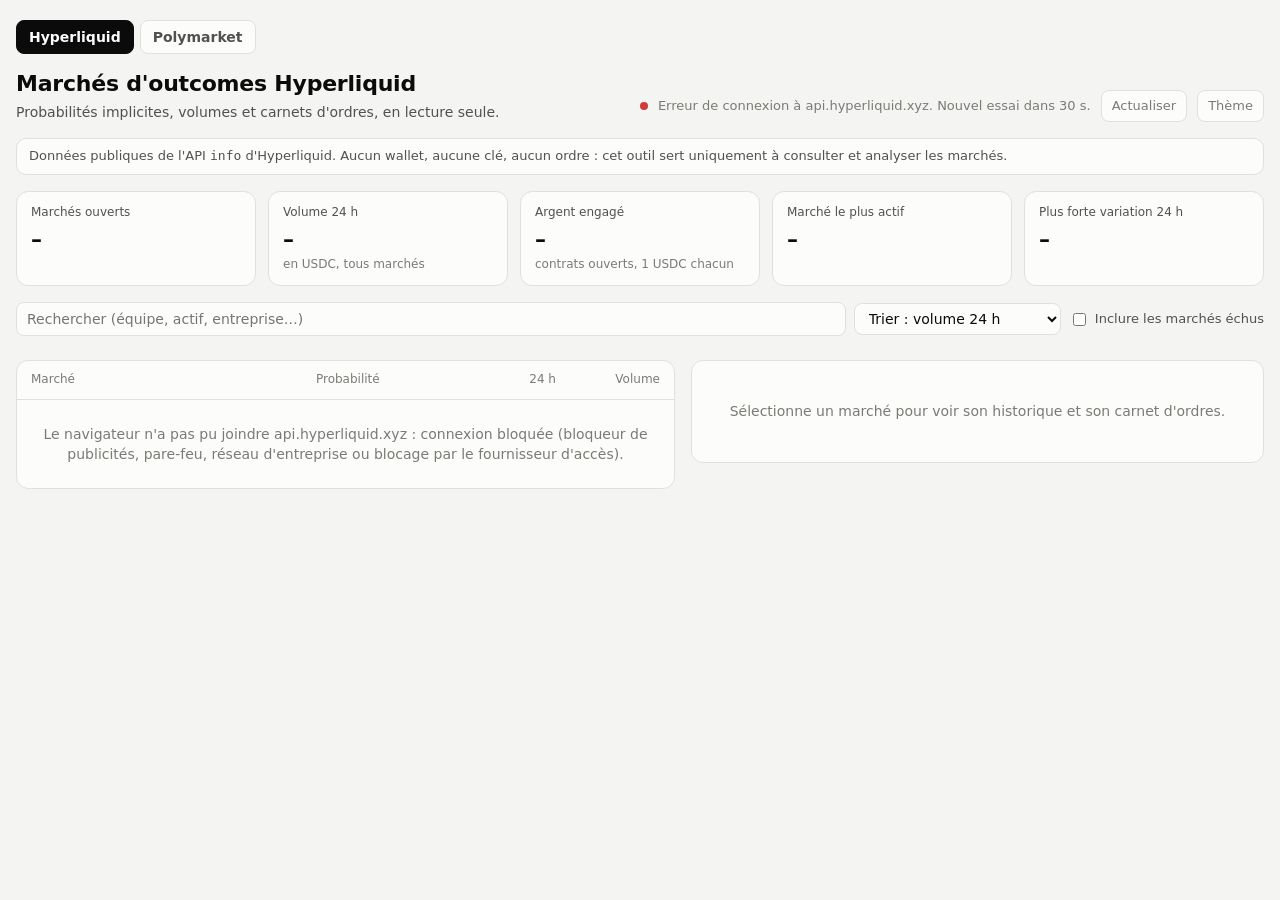
<file: index.html>
<!doctype html>
<html lang="fr">
<head>
<meta charset="utf-8">
<meta name="viewport" content="width=device-width, initial-scale=1">
<title>Tableaux de bord</title>
<meta http-equiv="refresh" content="0; url=dashboard/">
</head>
<body>
<p><a href="dashboard/">Ouvrir le tableau de bord</a></p>
</body>
</html>
</file>
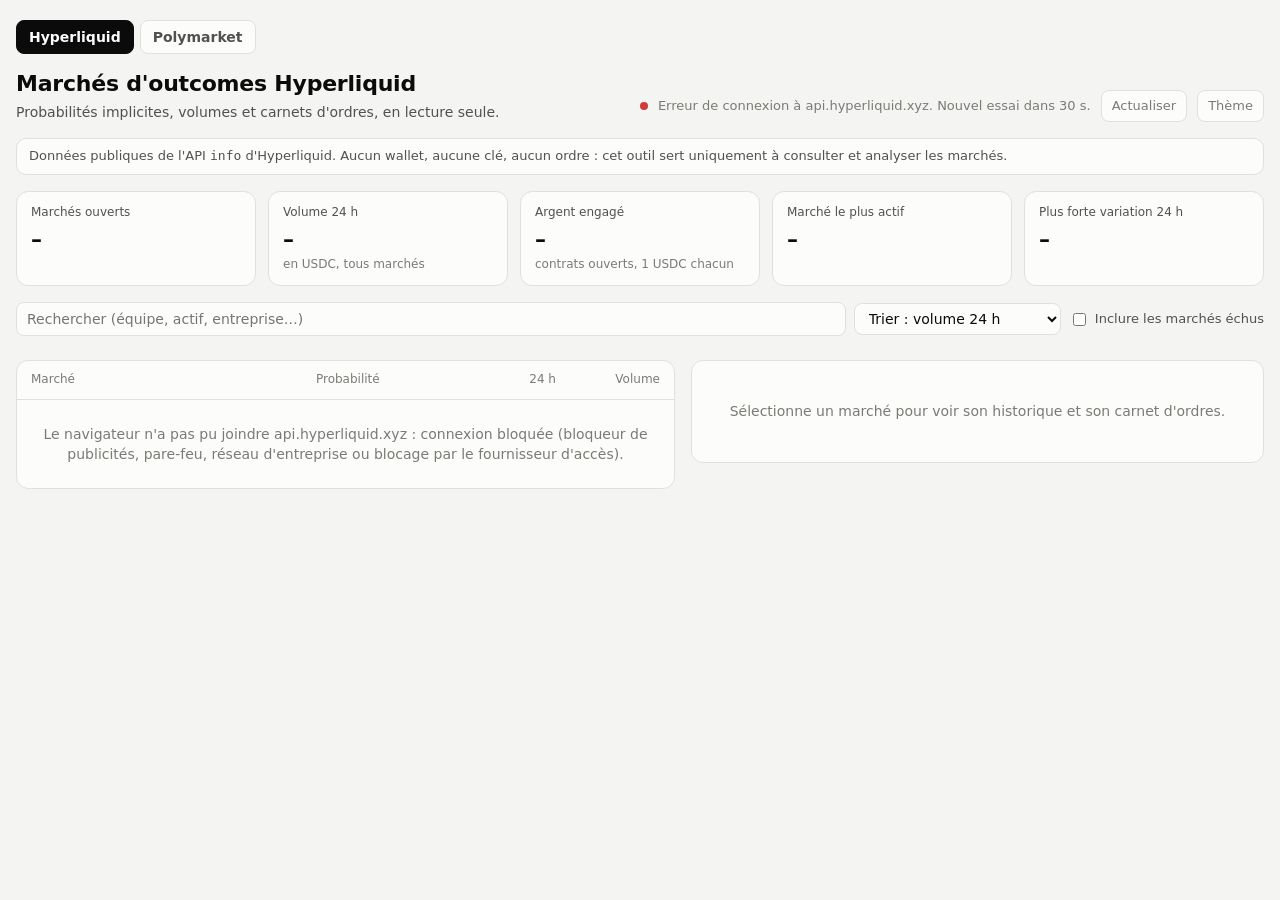
<file: dashboard/index.html>
<!doctype html>
<html lang="fr">
<head>
<meta charset="utf-8">
<meta name="viewport" content="width=device-width, initial-scale=1">
<title>Outcomes Hyperliquid</title>
<link rel="stylesheet" href="assets/style.css">
</head>
<body>
<div class="wrap">
  <nav class="tabs" aria-label="Plateformes">
    <a href="index.html" aria-current="page">Hyperliquid</a>
    <a href="polymarket.html">Polymarket</a>
  </nav>
  <header class="top">
    <div>
      <h1>Marchés d'outcomes Hyperliquid</h1>
      <p class="sub">Probabilités implicites, volumes et carnets d'ordres, en lecture seule.</p>
    </div>
    <div class="status">
      <span class="dot" id="dot"></span>
      <span id="updated">Chargement…</span>
      <button class="btn" id="refresh" type="button">Actualiser</button>
      <button class="btn" id="theme" type="button">Thème</button>
    </div>
  </header>

  <div class="notice">
    Données publiques de l'API <code>info</code> d'Hyperliquid. Aucun wallet, aucune clé, aucun ordre :
    cet outil sert uniquement à consulter et analyser les marchés.
  </div>

  <section class="kpis" aria-label="Indicateurs">
    <div class="kpi"><div class="label">Marchés ouverts</div><div class="value" id="k-count">–</div><div class="hint" id="k-count-hint">&nbsp;</div></div>
    <div class="kpi"><div class="label">Volume 24 h</div><div class="value" id="k-vol">–</div><div class="hint">en USDC, tous marchés</div></div>
    <div class="kpi"><div class="label">Argent engagé</div><div class="value" id="k-oi">–</div><div class="hint">contrats ouverts, 1 USDC chacun</div></div>
    <div class="kpi"><div class="label">Marché le plus actif</div><div class="value" id="k-top">–</div><div class="hint" id="k-top-hint">&nbsp;</div></div>
    <div class="kpi"><div class="label">Plus forte variation 24 h</div><div class="value" id="k-move">–</div><div class="hint" id="k-move-hint">&nbsp;</div></div>
  </section>

  <div class="filters">
    <input type="search" id="q" placeholder="Rechercher (équipe, actif, entreprise…)" aria-label="Rechercher">
    <select id="sort" aria-label="Trier par">
      <option value="vol">Trier : volume 24 h</option>
      <option value="move">Trier : variation 24 h</option>
      <option value="end">Trier : échéance proche</option>
      <option value="prob">Trier : probabilité</option>
    </select>
    <label class="check"><input type="checkbox" id="expired"> Inclure les marchés échus</label>
  </div>
  <div class="filters"><div class="chips" id="cats" role="group" aria-label="Catégories"></div></div>

  <div class="layout">
    <section class="panel" aria-label="Liste des marchés">
      <div class="list-head">
        <span>Marché</span><span>Probabilité</span><span class="r">24 h</span><span class="r vol">Volume</span>
      </div>
      <div class="rows" id="rows"><div class="empty">Chargement des marchés…</div></div>
    </section>
    <section class="panel detail" id="detail" aria-live="polite">
      <div class="empty">Sélectionne un marché pour voir son historique et son carnet d'ordres.</div>
    </section>
  </div>
</div>

<script src="assets/common.js"></script>
<script>
  // Without the assets folder the page cannot work: say so instead of loading forever.
  if (typeof fmtUsd === "undefined") {
    document.body.insertAdjacentHTML("afterbegin", '<div style="margin:16px;padding:12px 16px;border:2px solid #d03b3b;border-radius:10px;background:#fff;color:#0b0b0b;font:15px/1.5 system-ui,sans-serif">' +
      "<b>Fichier assets/common.js introuvable.</b> Cette page a besoin du dossier <code>assets</code> placé à côté d'elle. " +
      "Télécharge le dépôt complet (sur GitHub : Code → Download ZIP), décompresse-le, puis ouvre <code>dashboard/" + location.pathname.split("/").pop() + "</code>.</div>");
  }
</script>
<script>
const API = "https://api.hyperliquid.xyz/info";
const REFRESH_MS = 30_000;
const META_REFRESH_MS = 5 * 60_000;

const CATEGORIES = ["Tous", "Crypto", "Bourse", "Sport", "Taux directeurs", "Entreprises", "Récompenses", "Autres"];
const RANGES = {
  "24 h": { ms: 86_400_000, interval: "15m" },
  "7 j": { ms: 7 * 86_400_000, interval: "1h" },
  "30 j": { ms: 30 * 86_400_000, interval: "4h" },
  "1 an": { ms: 365 * 86_400_000, interval: "1d" },
};

const state = {
  meta: null,
  metaAt: 0,
  ctx: new Map(),        // coin -> asset context (mid, prevDayPx, volume)
  markets: [],
  category: "Tous",
  selected: null,        // market id
  selectedOption: null,  // outcome id inside a multi-option market
  range: "7 j",
  lastOk: 0,
};

// ---------- API ----------

async function info(body) {
  const res = await fetch(API, {
    method: "POST",
    headers: { "Content-Type": "application/json" },
    body: JSON.stringify(body),
  });
  if (!res.ok) throw new Error(`API ${res.status}`);
  return res.json();
}

// An outcome trades as two tokens, one per side: "#<outcome><side>".
const coinOf = (outcome, side = 0) => `#${outcome}${side}`;

// ---------- Parsing ----------

function parseDesc(s) {
  const out = {};
  for (const part of (s || "").split("|")) {
    const i = part.indexOf(":");
    if (i > 0) out[part.slice(0, i)] = part.slice(i + 1);
  }
  return out;
}

// "20261030-1335" (UTC) -> Date
function parseTime(s) {
  const m = /^(\d{4})(\d{2})(\d{2})-(\d{2})(\d{2})$/.exec(s || "");
  return m ? new Date(Date.UTC(+m[1], m[2] - 1, +m[3], +m[4], +m[5])) : null;
}

const assetName = (perp) => (perp || "?").replace(/^xyz:/, "");
const isStock = (perp) => /^xyz:/.test(perp || "");

function sideLabel(spec, d) {
  let n = (spec?.name || "").replace(/^template:/, "");
  n = n.replace(/\{(\w+)\}/g, (_, k) => d[k] ?? k);
  return { Yes: "Oui", No: "Non", Over: "Plus", Under: "Moins" }[n] || n;
}

function sportsSubtitle(d) {
  return [d.competition, d.stage, d.scheduledStart && `début ${fmtDate(parseTime(d.scheduledStart))}`].filter(Boolean).join(" · ");
}

// Turns a standalone outcome into a readable market.
function describeOutcome(o) {
  const d = parseDesc(o.description);
  const t = o.name.replace(/^template:/, "");
  const sides = (o.sideSpecs || []).map((s) => sideLabel(s, d));
  switch (t) {
    case "binaryPrice": {
      const end = parseTime(d.time);
      return {
        title: `${assetName(d.perp)} ≥ ${fmtNum(d.threshold)} le ${fmtDate(end)} ?`,
        subtitle: d.priceDescription ? `Référence : ${d.priceDescription}` : "",
        category: isStock(d.perp) ? "Bourse" : "Crypto", end, sides,
      };
    }
    case "priceTouch": {
      const end = parseTime(d.time);
      return {
        title: `${assetName(d.perp)} touche ${fmtNum(d.target)} avant le ${fmtDate(end)} ?`,
        subtitle: d.priceDescription ? `Référence : ${d.priceDescription}` : "",
        category: isStock(d.perp) ? "Bourse" : "Crypto", end, sides,
      };
    }
    case "Recurring": {
      const end = parseTime(d.expiry);
      const target = d.targetPrice ? `≥ ${fmtNum(d.targetPrice)}` : "";
      return {
        title: `${d.underlying || "?"} ${target} le ${fmtDate(end)} ?`,
        subtitle: `Marché récurrent${d.period ? ` (${d.period})` : ""}`,
        category: "Crypto", end, sides,
      };
    }
    case "sportsContestWinner":
      return {
        title: `${d.participantA} – ${d.participantB}`,
        subtitle: sportsSubtitle(d) || d.sport || "",
        category: "Sport", end: parseTime(d.resolutionDeadline), start: parseTime(d.scheduledStart), sides,
        probLabel: `Victoire ${sides[0] || d.participantA}`,
      };
    case "sportsTotal":
      return {
        title: `${d.participantA} – ${d.participantB} : plus de ${fmtNum(d.line)} ${d.measure === "points" ? "points" : d.measure || ""} ?`,
        subtitle: sportsSubtitle(d) || d.sport || "",
        category: "Sport", end: parseTime(d.resolutionDeadline), start: parseTime(d.scheduledStart), sides,
      };
    case "sportsSpread":
      return {
        title: `${d.shortNameA || d.participantA} ${d.spread} face à ${d.participantB} ?`,
        subtitle: `Handicap · ${sportsSubtitle(d) || d.sport || ""}`,
        category: "Sport", end: parseTime(d.resolutionDeadline), start: parseTime(d.scheduledStart), sides,
      };
    case "companyIpoConfirmed": {
      const end = parseTime(d.dateTime);
      return { title: `IPO de ${d.company} avant le ${fmtDay(end)} ?`, subtitle: "Introduction en bourse", category: "Entreprises", end, sides };
    }
    case "companyIpoFirstDayMarketCap": {
      const end = parseTime(d.listingDeadline);
      return {
        title: `${d.company} : capitalisation ≥ ${fmtNum(d.marketCapThresholdB)} Md$ au 1er jour de cotation ?`,
        subtitle: `Si cotée avant le ${fmtDay(end)}`, category: "Entreprises", end, sides,
      };
    }
    default:
      return { title: `${t} ${o.description || ""}`.trim(), subtitle: "", category: "Autres", end: null, sides };
  }
}

// Label of one option inside a multi-option question.
function optionLabel(o, qd) {
  const d = parseDesc(o.description);
  const t = o.name.replace(/^template:/, "");
  switch (t) {
    case "sportsContestParticipant2":
    case "sportsTournamentParticipant": return d.participant || "?";
    case "sportsContestDraw2": return "Match nul";
    case "awardCandidate": return d.subject || d.candidate || "?";
    case "awardOther": return "Autre candidat";
    case "policyRateNoChange": return "Statu quo";
    case "policyRateDecrease": return "Baisse";
    case "policyRateIncrease": return "Hausse";
    case "Recurring Named Outcome": {
      const th = (qd.priceThresholds || "").split(",").filter(Boolean).map(Number);
      const i = Number(d.index);
      if (!th.length || isNaN(i)) return `Tranche ${d.index}`;
      if (i === 0) return `< ${fmtNum(th[0])}`;
      if (i >= th.length) return `≥ ${fmtNum(th[th.length - 1])}`;
      return `${fmtNum(th[i - 1])} – ${fmtNum(th[i])}`;
    }
    case "template fallback":
    case "Recurring Fallback": return "Autre / aucun";
    default: return o.description || t;
  }
}

function describeQuestion(q) {
  const d = parseDesc(q.description);
  const t = q.name.replace(/^template:/, "");
  switch (t) {
    case "sportsContestResult":
      return {
        title: `${d.participantA} – ${d.participantB}`, subtitle: sportsSubtitle(d) || d.sport || "",
        category: "Sport", end: parseTime(d.resolutionDeadline), start: parseTime(d.scheduledStart),
      };
    case "sportsTournamentWinner":
      return { title: `Vainqueur : ${d.competition}${d.season ? ` ${d.season}` : ""}`, subtitle: d.sport || "", category: "Sport", end: parseTime(d.resolutionDeadline) };
    case "policyRateDecision": {
      const inst = /Federal Reserve/i.test(d.institution || "") ? "Fed" : d.institution;
      return {
        title: `${inst} : décision de taux (${d.decisionLabel || ""})`,
        subtitle: `Annonce prévue le ${fmtDate(parseTime(d.scheduledDecision))}`,
        category: "Taux directeurs", end: parseTime(d.decisionDeadline), start: parseTime(d.scheduledDecision),
      };
    }
    case "awardWinner":
      return { title: `${d.award} ${d.period || ""}`.trim(), subtitle: d.awardingBody || "", category: "Récompenses", end: parseTime(d.resolutionDeadline) };
    case "Recurring":
      return {
        title: `${d.underlying || "?"} : prix le ${fmtDate(parseTime(d.expiry))}`,
        subtitle: `Marché récurrent par tranches${d.period ? ` (${d.period})` : ""}`,
        category: "Crypto", end: parseTime(d.expiry),
      };
    default:
      return { title: t, subtitle: q.description || "", category: "Autres", end: null };
  }
}

// ---------- Model ----------

function quote(outcome) {
  const c = state.ctx.get(coinOf(outcome, 0));
  const c1 = state.ctx.get(coinOf(outcome, 1));
  const num = (v) => (v == null || v === "" ? null : Number(v));
  // The mark follows recent trades, whereas the mid of a thin book can sit halfway between 1 % and 90 %.
  // An outcome that never traded has a 0.5 placeholder mark, so use its mid (none without a book).
  const traded = (num(c?.prevDayPx) || 0) > 0 || (num(c?.dayNtlVlm) || 0) > 0;
  const prob = traded ? num(c?.markPx) : num(c?.midPx);
  // prevDayPx is 0 when the outcome had no price a day ago.
  const prev = num(c?.prevDayPx) || null;
  // Each trade moves both sides, so the money traded is the notional of side 0 plus side 1.
  const vol = (num(c?.dayNtlVlm) || 0) + (num(c1?.dayNtlVlm) || 0);
  // Every contract in circulation is backed by 1 USDC until settlement.
  const oi = Math.max(num(c?.circulatingSupply) || 0, num(c1?.circulatingSupply) || 0);
  return { prob, change: prob != null && prev != null ? prob - prev : null, vol, oi };
}

function buildMarkets() {
  const meta = state.meta;
  if (!meta) return [];
  const byId = new Map(meta.outcomes.map((o) => [o.outcome, o]));
  const inQuestion = new Set();
  const markets = [];

  for (const q of meta.questions || []) {
    const qd = parseDesc(q.description);
    const ids = [...(q.namedOutcomes || []), q.fallbackOutcome].filter((id) => id != null && byId.has(id));
    ids.forEach((id) => inQuestion.add(id));
    const settled = new Set(q.settledNamedOutcomes || []);
    const options = ids
      .filter((id) => !settled.has(id))
      .map((id) => ({ id, label: optionLabel(byId.get(id), qd), ...quote(id) }))
      .sort((a, b) => (b.prob ?? -1) - (a.prob ?? -1));
    if (!options.length) continue;
    const top = options[0];
    // Ignore illiquid options: a single tiny trade can move their price by 80 points.
    const moves = options.filter((o) => o.change != null && o.vol > 1000);
    const biggest = moves.sort((a, b) => Math.abs(b.change) - Math.abs(a.change))[0];
    markets.push({
      id: `q${q.question}`, kind: "question", ...describeQuestion(q), options,
      prob: top.prob, probLabel: top.label, change: biggest ? biggest.change : null, changeLabel: biggest?.label,
      vol: options.reduce((s, o) => s + o.vol, 0),
      oi: options.reduce((s, o) => s + o.oi, 0),
      sum: options.reduce((s, o) => s + (o.prob || 0), 0),
    });
  }

  for (const o of meta.outcomes) {
    if (inQuestion.has(o.outcome)) continue;
    const desc = describeOutcome(o);
    markets.push({ id: `o${o.outcome}`, kind: "outcome", outcome: o.outcome, ...desc, ...quote(o.outcome), probLabel: desc.probLabel || `Probabilité « ${desc.sides[0] || "Oui"} »` });
  }
  return markets;
}

const isExpired = (m) => m.end && m.end.getTime() < Date.now();

function visibleMarkets() {
  const q = document.getElementById("q").value.trim().toLowerCase();
  const withExpired = document.getElementById("expired").checked;
  const sort = document.getElementById("sort").value;
  let list = state.markets.filter((m) =>
    (withExpired || !isExpired(m)) &&
    (state.category === "Tous" || m.category === state.category) &&
    (!q || `${m.title} ${m.subtitle} ${(m.options || []).map((o) => o.label).join(" ")}`.toLowerCase().includes(q))
  );
  const by = {
    vol: (a, b) => b.vol - a.vol,
    move: (a, b) => Math.abs(b.change ?? 0) - Math.abs(a.change ?? 0),
    end: (a, b) => (a.end?.getTime() ?? Infinity) - (b.end?.getTime() ?? Infinity),
    prob: (a, b) => (b.prob ?? -1) - (a.prob ?? -1),
  }[sort];
  return list.sort(by);
}

// ---------- Rendering: list & KPIs ----------

function renderCategories() {
  const counts = {};
  for (const m of state.markets) if (document.getElementById("expired").checked || !isExpired(m)) counts[m.category] = (counts[m.category] || 0) + 1;
  const total = Object.values(counts).reduce((a, b) => a + b, 0);
  document.getElementById("cats").innerHTML = CATEGORIES
    .filter((c) => c === "Tous" || counts[c])
    .map((c) => `<button type="button" class="btn" data-cat="${esc(c)}" aria-pressed="${c === state.category}">${esc(c)} <span style="opacity:.6">${c === "Tous" ? total : counts[c]}</span></button>`)
    .join("");
}

function renderKpis() {
  const open = state.markets.filter((m) => !isExpired(m));
  document.getElementById("k-count").textContent = open.length.toLocaleString("fr-FR");
  document.getElementById("k-count-hint").textContent = `${state.meta.outcomes.length} outcomes, ${state.meta.questions.length} questions à plusieurs issues`;
  document.getElementById("k-vol").textContent = fmtUsd(state.markets.reduce((s, m) => s + m.vol, 0));
  document.getElementById("k-oi").textContent = fmtUsd(open.reduce((s, m) => s + m.oi, 0));
  const top = [...state.markets].sort((a, b) => b.vol - a.vol)[0];
  document.getElementById("k-top").textContent = top ? top.title : "–";
  document.getElementById("k-top-hint").textContent = top ? `${fmtUsd(top.vol)} échangés en 24 h` : "";
  const mover = open.filter((m) => m.change != null && m.vol > 1000).sort((a, b) => Math.abs(b.change) - Math.abs(a.change))[0];
  document.getElementById("k-move").textContent = mover ? fmtPts(mover.change) : "–";
  document.getElementById("k-move-hint").textContent = mover ? `${mover.title}${mover.changeLabel ? ` (${mover.changeLabel})` : ""}` : "";
}

function renderList() {
  const list = visibleMarkets();
  const el = document.getElementById("rows");
  if (!list.length) { el.innerHTML = `<div class="empty">Aucun marché ne correspond à ces filtres.</div>`; return; }
  el.innerHTML = list.map((m) => {
    const p = m.prob ?? 0;
    const extra = m.kind === "question"
      ? m.options.slice(0, 3).map((o) => `${esc(o.label)} ${fmtPct(o.prob)}`).join(" · ")
      : esc(m.subtitle);
    const when = m.start && m.start > Date.now() ? `début ${fmtDate(m.start)}` : m.end ? `échéance ${fmtDate(m.end)}` : "";
    return `<button type="button" class="row" data-id="${m.id}" aria-pressed="${m.id === state.selected}">
      <span style="min-width:0">
        <span class="title" title="${esc(m.title)}">${esc(m.title)}</span>
        <span class="meta"><span class="tag">${esc(m.category)}</span>${isExpired(m) ? "échu · " : ""}${esc(when)}${extra ? ` · ${extra}` : ""}</span>
      </span>
      <span class="prob" title="${esc(m.probLabel)}">
        <span class="bar"><span style="width:${(p * 100).toFixed(1)}%"></span></span>
        <span class="val">${fmtPct(m.prob)}<span class="odds">${fmtOdds(m.prob)}</span></span>
      </span>
      <span class="r">${deltaHtml(m.change)}</span>
      <span class="r vol">${m.vol ? fmtUsd(m.vol) : "–"}</span>
    </button>`;
  }).join("");
}

// ---------- Rendering: detail ----------

function renderDetail() {
  const el = document.getElementById("detail");
  const m = state.markets.find((x) => x.id === state.selected);
  if (!m) { el.innerHTML = `<div class="empty">Sélectionne un marché pour voir son historique et son carnet d'ordres.</div>`; return; }

  let outcome = m.outcome;
  let head;
  if (m.kind === "question") {
    if (!m.options.some((o) => o.id === state.selectedOption)) state.selectedOption = m.options[0].id;
    outcome = state.selectedOption;
    const opt = m.options.find((o) => o.id === outcome);
    head = `
      <div class="section-title"><span>Issues possibles</span><span class="note" style="margin:0">clique pour voir le détail</span></div>
      <div class="options">${m.options.map((o) => `
        <button type="button" class="opt" data-opt="${o.id}" aria-pressed="${o.id === outcome}">
          <span class="name" title="${esc(o.label)}">${esc(o.label)}</span>
          <span class="bar"><span style="width:${((o.prob ?? 0) * 100).toFixed(1)}%"></span></span>
          <span class="val">${fmtPct(o.prob)}</span>
          <span class="odds">${fmtOdds(o.prob)}</span>
        </button>`).join("")}
      </div>
      <div class="note">Somme des probabilités : ${fmtPct(m.sum)}. ${m.sum > 1
        ? "L'excédent au-delà de 100 % correspond à la marge des carnets d'ordres."
        : "Moins de 100 % : certaines issues n'ont pas encore de carnet d'ordres (–)."}</div>
      <div class="big"><span class="num">${fmtPct(opt.prob)}</span><span class="lbl">« ${esc(opt.label)} » · cote ${fmtOdds(opt.prob)}</span>${deltaHtml(opt.change)}<span class="lbl">${fmtUsd(opt.vol)} en 24 h · ${fmtUsd(opt.oi)} engagés</span></div>
      ${payoffHtml(opt.prob)}`;
  } else {
    head = `<div class="big"><span class="num">${fmtPct(m.prob)}</span><span class="lbl">${esc(m.probLabel)} · cote ${fmtOdds(m.prob)}</span>${deltaHtml(m.change)}<span class="lbl">${fmtUsd(m.vol)} en 24 h · ${fmtUsd(m.oi)} engagés</span></div>
      ${payoffHtml(m.prob)}`;
  }

  el.innerHTML = `
    <h2>${esc(m.title)}</h2>
    <div class="meta">${esc(m.subtitle)}${m.end ? ` · échéance ${fmtDate(m.end)}` : ""}</div>
    ${head}
    <div class="section-title">
      <span>Historique de la probabilité</span>
      <span class="seg" role="group" aria-label="Période">${Object.keys(RANGES).map((r) => `<button type="button" class="btn" data-range="${r}" aria-pressed="${r === state.range}">${r}</button>`).join("")}</span>
    </div>
    <div class="chart" id="chart"><div class="empty">Chargement…</div></div>
    <div class="two">
      <div><div class="section-title"><span>Carnet d'ordres</span></div><div id="book"><div class="note">Chargement…</div></div></div>
      <div><div class="section-title"><span>Dernières transactions</span></div><div id="trades"><div class="note">Chargement…</div></div></div>
    </div>
    <div class="note">Prix d'un contrat qui paie 1 USDC si l'issue se réalise : 0,62 = 62 % de probabilité implicite, soit une cote de ×1,61.</div>`;

  loadDetailData(outcome);
}

let detailToken = 0;
async function loadDetailData(outcome) {
  const token = ++detailToken;
  const coin = coinOf(outcome, 0);
  const { ms, interval } = RANGES[state.range];
  const now = Date.now();
  const [candles, book, trades] = await Promise.allSettled([
    info({ type: "candleSnapshot", req: { coin, interval, startTime: now - ms, endTime: now } }),
    info({ type: "l2Book", coin }),
    info({ type: "recentTrades", coin }),
  ]);
  if (token !== detailToken) return; // a newer selection superseded this one

  const chartEl = document.getElementById("chart");
  if (candles.status === "fulfilled" && candles.value.length) {
    drawLineChart(chartEl, candles.value.map((c) => ({ t: c.t, v: Number(c.c), n: c.n })));
  } else {
    chartEl.innerHTML = `<div class="empty">${candles.status === "rejected" ? "Historique indisponible." : "Aucune transaction sur cette période."}</div>`;
  }
  document.getElementById("book").innerHTML = book.status === "fulfilled" ? bookHtml({
    asks: (book.value.levels?.[1] || []).map((l) => ({ px: Number(l.px), sz: Number(l.sz) })),
    bids: (book.value.levels?.[0] || []).map((l) => ({ px: Number(l.px), sz: Number(l.sz) })),
  }) : `<div class="note">Indisponible.</div>`;
  document.getElementById("trades").innerHTML = trades.status === "fulfilled" ? tradesHtml(trades.value.map((t) => ({ time: t.time, buy: t.side === "B", px: Number(t.px), sz: Number(t.sz) }))) : `<div class="note">Indisponible.</div>`;
}

// ---------- Data refresh ----------

async function refresh({ meta = false } = {}) {
  const dot = document.getElementById("dot");
  try {
    const needMeta = meta || !state.meta || Date.now() - state.metaAt > META_REFRESH_MS;
    const [m, spot] = await Promise.all([needMeta ? info({ type: "outcomeMeta" }) : null, info({ type: "spotMetaAndAssetCtxs" })]);
    if (m) { state.meta = m; state.metaAt = Date.now(); }
    state.ctx = new Map(spot[1].filter((c) => c.coin?.startsWith("#")).map((c) => [c.coin, c]));
    state.markets = buildMarkets();
    state.lastOk = Date.now();
    dot.className = "dot live";
    document.getElementById("updated").textContent = `Mis à jour à ${new Date().toLocaleTimeString("fr-FR")}`;
    renderCategories();
    renderKpis();
    renderList();
    updateDetailHeader();
  } catch (e) {
    dot.className = "dot err";
    document.getElementById("updated").textContent = `Erreur de connexion à api.hyperliquid.xyz. Nouvel essai dans 30 s.`;
    if (!state.markets.length) document.getElementById("rows").innerHTML = `<div class="empty">${esc(describeError(e, "api.hyperliquid.xyz"))}</div>`;
  }
}

// On auto-refresh, redraw the detail panel only if the user isn't hovering the chart.
function updateDetailHeader() {
  if (!state.selected) return;
  if (document.querySelector("#chart:hover")) return;
  renderDetail();
}

// ---------- Events ----------

document.getElementById("rows").addEventListener("click", (e) => {
  const row = e.target.closest(".row");
  if (!row) return;
  state.selected = row.dataset.id;
  state.selectedOption = null;
  renderList();
  renderDetail();
  if (window.matchMedia("(max-width: 960px)").matches) document.getElementById("detail").scrollIntoView({ behavior: "smooth" });
});
document.getElementById("detail").addEventListener("click", (e) => {
  const opt = e.target.closest("[data-opt]");
  const range = e.target.closest("[data-range]");
  if (opt) { state.selectedOption = Number(opt.dataset.opt); renderDetail(); }
  if (range) { state.range = range.dataset.range; renderDetail(); }
});
document.getElementById("cats").addEventListener("click", (e) => {
  const b = e.target.closest("[data-cat]");
  if (!b) return;
  state.category = b.dataset.cat;
  renderCategories();
  renderList();
});
for (const id of ["q", "sort"]) document.getElementById(id).addEventListener("input", renderList);
document.getElementById("expired").addEventListener("change", () => { renderCategories(); renderList(); });
document.getElementById("refresh").addEventListener("click", () => refresh({ meta: true }));
setupThemeToggle(document.getElementById("theme"));

refresh({ meta: true });
setInterval(refresh, REFRESH_MS);
</script>
</body>
</html>
</file>
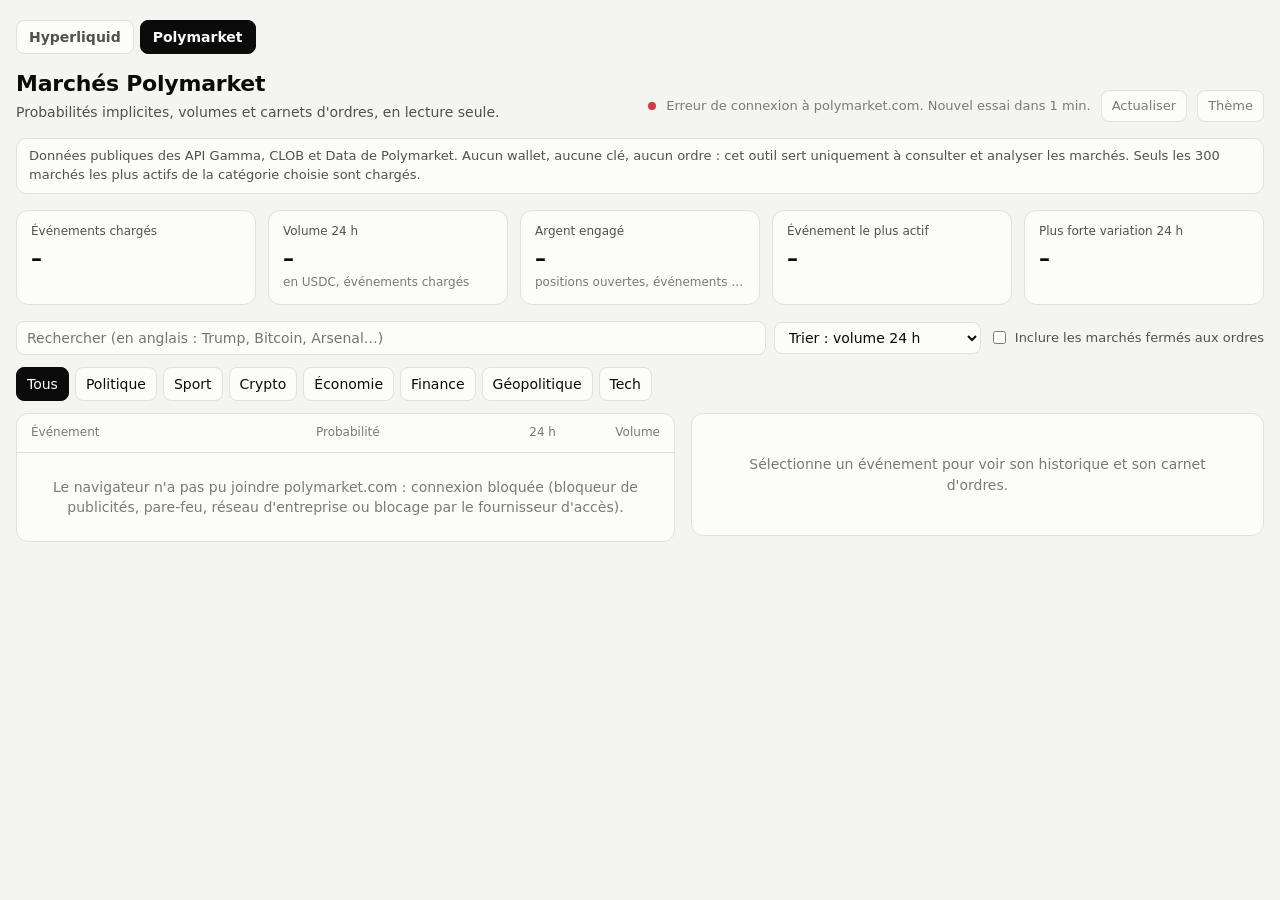
<file: dashboard/polymarket.html>
<!doctype html>
<html lang="fr">
<head>
<meta charset="utf-8">
<meta name="viewport" content="width=device-width, initial-scale=1">
<title>Marchés Polymarket</title>
<link rel="stylesheet" href="assets/style.css">
</head>
<body>
<div class="wrap">
  <nav class="tabs" aria-label="Plateformes">
    <a href="index.html">Hyperliquid</a>
    <a href="polymarket.html" aria-current="page">Polymarket</a>
  </nav>
  <header class="top">
    <div>
      <h1>Marchés Polymarket</h1>
      <p class="sub">Probabilités implicites, volumes et carnets d'ordres, en lecture seule.</p>
    </div>
    <div class="status">
      <span class="dot" id="dot"></span>
      <span id="updated">Chargement…</span>
      <button class="btn" id="refresh" type="button">Actualiser</button>
      <button class="btn" id="theme" type="button">Thème</button>
    </div>
  </header>

  <div class="notice">
    Données publiques des API Gamma, CLOB et Data de Polymarket. Aucun wallet, aucune clé, aucun ordre :
    cet outil sert uniquement à consulter et analyser les marchés. Seuls les 300 marchés les plus actifs
    de la catégorie choisie sont chargés.
  </div>

  <section class="kpis" aria-label="Indicateurs">
    <div class="kpi"><div class="label">Événements chargés</div><div class="value" id="k-count">–</div><div class="hint" id="k-count-hint">&nbsp;</div></div>
    <div class="kpi"><div class="label">Volume 24 h</div><div class="value" id="k-vol">–</div><div class="hint">en USDC, événements chargés</div></div>
    <div class="kpi"><div class="label">Argent engagé</div><div class="value" id="k-oi">–</div><div class="hint">positions ouvertes, événements chargés</div></div>
    <div class="kpi"><div class="label">Événement le plus actif</div><div class="value" id="k-top">–</div><div class="hint" id="k-top-hint">&nbsp;</div></div>
    <div class="kpi"><div class="label">Plus forte variation 24 h</div><div class="value" id="k-move">–</div><div class="hint" id="k-move-hint">&nbsp;</div></div>
  </section>

  <div class="filters">
    <input type="search" id="q" placeholder="Rechercher (en anglais : Trump, Bitcoin, Arsenal…)" aria-label="Rechercher">
    <select id="sort" aria-label="Trier par">
      <option value="vol">Trier : volume 24 h</option>
      <option value="oi">Trier : argent engagé</option>
      <option value="move">Trier : variation 24 h</option>
      <option value="end">Trier : échéance proche</option>
      <option value="prob">Trier : probabilité</option>
    </select>
    <label class="check"><input type="checkbox" id="expired"> Inclure les marchés fermés aux ordres</label>
  </div>
  <div class="filters"><div class="chips" id="cats" role="group" aria-label="Catégories"></div></div>

  <div class="layout">
    <section class="panel" aria-label="Liste des événements">
      <div class="list-head">
        <span>Événement</span><span>Probabilité</span><span class="r">24 h</span><span class="r vol">Volume</span>
      </div>
      <div class="rows" id="rows"><div class="empty">Chargement des marchés…</div></div>
    </section>
    <section class="panel detail" id="detail" aria-live="polite">
      <div class="empty">Sélectionne un événement pour voir son historique et son carnet d'ordres.</div>
    </section>
  </div>
</div>

<script src="assets/common.js"></script>
<script>
  // Without the assets folder the page cannot work: say so instead of loading forever.
  if (typeof fmtUsd === "undefined") {
    document.body.insertAdjacentHTML("afterbegin", '<div style="margin:16px;padding:12px 16px;border:2px solid #d03b3b;border-radius:10px;background:#fff;color:#0b0b0b;font:15px/1.5 system-ui,sans-serif">' +
      "<b>Fichier assets/common.js introuvable.</b> Cette page a besoin du dossier <code>assets</code> placé à côté d'elle. " +
      "Télécharge le dépôt complet (sur GitHub : Code → Download ZIP), décompresse-le, puis ouvre <code>dashboard/" + location.pathname.split("/").pop() + "</code>.</div>");
  }
</script>
<script>
const GAMMA = "https://gamma-api.polymarket.com";
const CLOB = "https://clob.polymarket.com";
const DATA = "https://data-api.polymarket.com";
const REFRESH_MS = 60_000;
const PAGES = 3; // 100 markets per page

// Polymarket tag ids, used to filter on the server side.
const CATEGORIES = [
  { label: "Tous", tag: null },
  { label: "Politique", tag: 2 },
  { label: "Sport", tag: 1 },
  { label: "Crypto", tag: 21 },
  { label: "Économie", tag: 100328 },
  { label: "Finance", tag: 120 },
  { label: "Géopolitique", tag: 100265 },
  { label: "Tech", tag: 1401 },
];
const RANGES = {
  "24 h": { s: 86_400, fidelity: 5 },
  "7 j": { s: 7 * 86_400, fidelity: 60 },
  "30 j": { s: 30 * 86_400, fidelity: 240 },
  "1 an": { s: 365 * 86_400, fidelity: 1440 },
};

const state = {
  events: [],
  category: "Tous",
  selected: null,       // event id
  selectedOption: null, // option key inside the event
  fullEvent: null,      // { id, options } fetched for the selected event
  range: "7 j",
};

// ---------- API ----------

async function get(url) {
  const res = await fetch(url);
  if (!res.ok) throw new Error(`API ${res.status}`);
  return res.json();
}

async function loadMarkets(tag) {
  const pages = await Promise.all(Array.from({ length: PAGES }, (_, i) => {
    const qs = new URLSearchParams({ active: "true", closed: "false", limit: "100", offset: String(i * 100), order: "volume24hr", ascending: "false" });
    if (tag != null) qs.set("tag_id", tag);
    return get(`${GAMMA}/markets?${qs}`);
  }));
  return pages.flat();
}

// ---------- Model ----------

const parseList = (s) => { try { return JSON.parse(s || "[]"); } catch { return []; } };
const isYesNo = (outcomes) => outcomes.length === 2 && outcomes[0] === "Yes" && outcomes[1] === "No";

// A market becomes one option (its "Yes" side), or one option per outcome when it is
// the only market of its event and the outcomes are named (e.g. "Chiefs" / "Seahawks").
function marketOptions(m, alone, eventTitle) {
  const outcomes = parseList(m.outcomes);
  const prices = parseList(m.outcomePrices).map(Number);
  const tokens = parseList(m.clobTokenIds);
  const change = m.oneDayPriceChange == null ? null : Number(m.oneDayPriceChange);
  const base = { conditionId: m.conditionId, vol: Number(m.volume24hr) || 0, open: m.acceptingOrders !== false };
  const name = m.groupItemTitle || m.question;
  const sameAsEvent = name === eventTitle;
  if (isYesNo(outcomes) || !alone) {
    const label = isYesNo(outcomes) ? name : sameAsEvent ? outcomes[0] : `${name} : ${outcomes[0]}`;
    return [{ ...base, key: `${m.id}:0`, label, prob: prices[0], change, token: tokens[0] }];
  }
  return outcomes.map((o, i) => ({
    ...base, key: `${m.id}:${i}`, label: o, prob: prices[i], token: tokens[i],
    change: change == null ? null : i === 0 ? change : -change,
  }));
}

function buildEvents(markets) {
  const groups = new Map();
  for (const m of markets) {
    const e = m.events?.[0] || { id: `m${m.id}`, title: m.question, endDate: m.endDate };
    if (!groups.has(e.id)) groups.set(e.id, { event: e, markets: [] });
    groups.get(e.id).markets.push(m);
  }
  return [...groups.values()].map(({ event: e, markets: ms }) => eventModel(e, ms));
}

function eventModel(e, markets) {
  const alone = markets.length === 1;
  const multi = e.negRisk || e.enableNegRisk;
  const options = markets.flatMap((m) => marketOptions(m, alone, e.title))
    .sort(multi || alone ? (a, b) => (b.prob ?? -1) - (a.prob ?? -1) : (a, b) => b.vol - a.vol);
  const live = options.filter((o) => o.open);
  const top = live[0] || options[0];
  const movers = live.filter((o) => o.change != null && o.vol > 1000);
  const biggest = movers.sort((a, b) => Math.abs(b.change) - Math.abs(a.change))[0];
  const end = e.endDate ? new Date(e.endDate) : null;
  return {
    id: String(e.id), slug: e.slug, title: e.title, end, options, multi,
    open: live.length > 0,
    prob: top?.prob, probLabel: top ? `Probabilité « ${top.label} »` : "",
    change: biggest ? biggest.change : null, changeLabel: biggest?.label,
    vol: Number(e.volume24hr) || options.reduce((s, o) => s + o.vol, 0),
    oi: Number(e.openInterest) || 0,
  };
}

function visibleEvents() {
  const q = document.getElementById("q").value.trim().toLowerCase();
  const withClosed = document.getElementById("expired").checked;
  const sort = document.getElementById("sort").value;
  const list = state.events.filter((e) =>
    (withClosed || e.open) &&
    (!q || `${e.title} ${e.options.map((o) => o.label).join(" ")}`.toLowerCase().includes(q))
  );
  const by = {
    vol: (a, b) => b.vol - a.vol,
    oi: (a, b) => b.oi - a.oi,
    move: (a, b) => Math.abs(b.change ?? 0) - Math.abs(a.change ?? 0),
    end: (a, b) => (a.end?.getTime() ?? Infinity) - (b.end?.getTime() ?? Infinity),
    prob: (a, b) => (b.prob ?? -1) - (a.prob ?? -1),
  }[sort];
  return list.sort(by);
}

// ---------- Rendering: list & KPIs ----------

function renderCategories() {
  document.getElementById("cats").innerHTML = CATEGORIES
    .map((c) => `<button type="button" class="btn" data-cat="${esc(c.label)}" aria-pressed="${c.label === state.category}">${esc(c.label)}</button>`)
    .join("");
}

function renderKpis() {
  const open = state.events.filter((e) => e.open);
  document.getElementById("k-count").textContent = open.length.toLocaleString("fr-FR");
  document.getElementById("k-count-hint").textContent = `${open.reduce((s, e) => s + e.options.length, 0)} issues, catégorie ${state.category}`;
  document.getElementById("k-vol").textContent = fmtUsd(open.reduce((s, e) => s + e.vol, 0));
  document.getElementById("k-oi").textContent = fmtUsd(open.reduce((s, e) => s + e.oi, 0));
  const top = [...open].sort((a, b) => b.vol - a.vol)[0];
  document.getElementById("k-top").textContent = top ? top.title : "–";
  document.getElementById("k-top-hint").textContent = top ? `${fmtUsd(top.vol)} échangés en 24 h` : "";
  const mover = open.filter((e) => e.change != null).sort((a, b) => Math.abs(b.change) - Math.abs(a.change))[0];
  document.getElementById("k-move").textContent = mover ? fmtPts(mover.change) : "–";
  document.getElementById("k-move-hint").textContent = mover ? `${mover.title} (${mover.changeLabel})` : "";
}

function renderList() {
  const list = visibleEvents();
  const el = document.getElementById("rows");
  if (!list.length) { el.innerHTML = `<div class="empty">Aucun événement ne correspond à ces filtres.</div>`; return; }
  el.innerHTML = list.map((e) => {
    const p = e.prob ?? 0;
    const extra = e.options.length > 1 ? e.options.slice(0, 3).map((o) => `${esc(o.label)} ${fmtPct(o.prob)}`).join(" · ") : "";
    return `<button type="button" class="row" data-id="${esc(e.id)}" aria-pressed="${e.id === state.selected}">
      <span style="min-width:0">
        <span class="title" title="${esc(e.title)}">${esc(e.title)}</span>
        <span class="meta">${e.open ? "" : "fermé · "}${e.end ? `échéance ${fmtDate(e.end)}` : ""} · ${fmtUsd(e.oi)} engagés${extra ? ` · ${extra}` : ""}</span>
      </span>
      <span class="prob" title="${esc(e.probLabel)}">
        <span class="bar"><span style="width:${(p * 100).toFixed(1)}%"></span></span>
        <span class="val">${fmtPct(e.prob)}<span class="odds">${fmtOdds(e.prob)}</span></span>
      </span>
      <span class="r">${deltaHtml(e.change)}</span>
      <span class="r vol">${e.vol ? fmtUsd(e.vol) : "–"}</span>
    </button>`;
  }).join("");
}

// ---------- Rendering: detail ----------

const MAX_OPTIONS = 25;

async function selectEvent(id) {
  state.selected = id;
  state.selectedOption = null;
  state.fullEvent = null;
  renderList();
  renderDetail();
  await loadFullEvent(id);
}

// The list only holds the most active markets; fetch the whole event for its full set of options.
async function loadFullEvent(id) {
  if (id.startsWith("m")) return;
  try {
    const e = await get(`${GAMMA}/events/${id}`);
    if (state.selected !== id) return;
    const markets = (e.markets || []).filter((m) => m.active && !m.closed);
    state.fullEvent = { id, model: eventModel(e, markets) };
    if (!document.querySelector("#chart:hover")) renderDetail();
  } catch { /* keep the partial view from the list */ }
}

function renderDetail() {
  const el = document.getElementById("detail");
  const listed = state.events.find((x) => x.id === state.selected);
  const ev = state.fullEvent?.id === state.selected ? state.fullEvent.model : listed;
  if (!ev) { el.innerHTML = `<div class="empty">Sélectionne un événement pour voir son historique et son carnet d'ordres.</div>`; return; }

  const withClosed = document.getElementById("expired").checked;
  const options = ev.options.filter((o) => withClosed || o.open);
  const shown = options.length ? options : ev.options;
  if (!shown.some((o) => o.key === state.selectedOption)) state.selectedOption = shown[0]?.key;
  const opt = shown.find((o) => o.key === state.selectedOption);
  const sum = shown.reduce((s, o) => s + (o.prob || 0), 0);

  const optionsHtml = shown.length > 1 ? `
    <div class="section-title"><span>Issues${ev.multi ? " possibles" : " et sous-marchés"}</span><span class="note" style="margin:0">clique pour voir le détail</span></div>
    <div class="options">${shown.slice(0, MAX_OPTIONS).map((o) => `
      <button type="button" class="opt" data-opt="${esc(o.key)}" aria-pressed="${o.key === opt.key}">
        <span class="name" title="${esc(o.label)}">${esc(o.label)}</span>
        <span class="bar"><span style="width:${((o.prob ?? 0) * 100).toFixed(1)}%"></span></span>
        <span class="val">${fmtPct(o.prob)}</span>
        <span class="odds">${fmtOdds(o.prob)}</span>
      </button>`).join("")}
    </div>
    ${shown.length > MAX_OPTIONS ? `<div class="note">… et ${shown.length - MAX_OPTIONS} autres (utilise la recherche pour les trouver).</div>` : ""}
    ${ev.multi ? `<div class="note">Somme des probabilités : ${fmtPct(sum)}. L'écart à 100 % vient de la marge des carnets d'ordres et des issues peu liquides.</div>` : ""}` : "";

  el.innerHTML = `
    <h2>${esc(ev.title)}</h2>
    <div class="meta">${ev.end ? `Échéance ${fmtDate(ev.end)} · ` : ""}${fmtUsd(ev.vol)} échangés en 24 h · ${fmtUsd(ev.oi)} engagés
      ${ev.slug ? ` · <a href="https://polymarket.com/event/${encodeURIComponent(ev.slug)}" target="_blank" rel="noopener">voir sur Polymarket</a>` : ""}</div>
    ${optionsHtml}
    <div class="big"><span class="num">${fmtPct(opt?.prob)}</span><span class="lbl">« ${esc(opt?.label)} » · cote ${fmtOdds(opt?.prob)}</span>${deltaHtml(opt?.change)}<span class="lbl">${fmtUsd(opt?.vol || 0)} en 24 h</span></div>
    ${payoffHtml(opt?.prob)}
    <div class="section-title">
      <span>Historique de la probabilité</span>
      <span class="seg" role="group" aria-label="Période">${Object.keys(RANGES).map((r) => `<button type="button" class="btn" data-range="${r}" aria-pressed="${r === state.range}">${r}</button>`).join("")}</span>
    </div>
    <div class="chart" id="chart"><div class="empty">Chargement…</div></div>
    <div class="two">
      <div><div class="section-title"><span>Carnet d'ordres</span></div><div id="book"><div class="note">Chargement…</div></div></div>
      <div><div class="section-title"><span>Dernières transactions</span></div><div id="trades"><div class="note">Chargement…</div></div></div>
    </div>
    <div class="note">Prix d'un contrat qui paie 1 USDC si l'issue se réalise : 0,62 = 62 % de probabilité implicite, soit une cote de ×1,61.</div>`;

  if (opt) loadDetailData(opt);
}

let detailToken = 0;
async function loadDetailData(opt) {
  const token = ++detailToken;
  const { s, fidelity } = RANGES[state.range];
  const now = Math.floor(Date.now() / 1000);
  const [history, book, trades] = await Promise.allSettled([
    get(`${CLOB}/prices-history?market=${opt.token}&startTs=${now - s}&fidelity=${fidelity}`),
    get(`${CLOB}/book?token_id=${opt.token}`),
    get(`${DATA}/trades?market=${opt.conditionId}&limit=12`),
  ]);
  if (token !== detailToken) return; // a newer selection superseded this one

  const chartEl = document.getElementById("chart");
  const pts = history.status === "fulfilled" ? (history.value.history || []).map((h) => ({ t: h.t * 1000, v: Number(h.p) })) : [];
  if (pts.length) drawLineChart(chartEl, pts);
  else chartEl.innerHTML = `<div class="empty">${history.status === "rejected" ? "Historique indisponible." : "Aucun prix sur cette période."}</div>`;

  const levels = (side) => (side || []).map((l) => ({ px: Number(l.price), sz: Number(l.size) }));
  document.getElementById("book").innerHTML = book.status === "fulfilled"
    ? bookHtml({
        asks: levels(book.value.asks).sort((a, b) => a.px - b.px),
        bids: levels(book.value.bids).sort((a, b) => b.px - a.px),
      })
    : `<div class="note">Indisponible.</div>`;
  document.getElementById("trades").innerHTML = trades.status === "fulfilled"
    ? tradesHtml(trades.value.map((t) => ({ time: t.timestamp * 1000, buy: t.side === "BUY", px: Number(t.price), sz: Number(t.size), label: t.outcome })))
    : `<div class="note">Indisponible.</div>`;
}

// ---------- Data refresh ----------

let refreshToken = 0;
async function refresh() {
  const token = ++refreshToken;
  const dot = document.getElementById("dot");
  try {
    const cat = CATEGORIES.find((c) => c.label === state.category);
    const markets = await loadMarkets(cat.tag);
    if (token !== refreshToken) return; // the category changed meanwhile
    state.events = buildEvents(markets);
    dot.className = "dot live";
    document.getElementById("updated").textContent = `Mis à jour à ${new Date().toLocaleTimeString("fr-FR")}`;
    renderKpis();
    renderList();
    if (state.selected && !document.querySelector("#chart:hover")) loadFullEvent(state.selected);
  } catch (e) {
    if (token !== refreshToken) return;
    dot.className = "dot err";
    document.getElementById("updated").textContent = `Erreur de connexion à polymarket.com. Nouvel essai dans 1 min.`;
    if (!state.events.length) document.getElementById("rows").innerHTML = `<div class="empty">${esc(describeError(e, "polymarket.com"))}</div>`;
  }
}

// ---------- Events ----------

document.getElementById("rows").addEventListener("click", (e) => {
  const row = e.target.closest(".row");
  if (!row) return;
  selectEvent(row.dataset.id);
  if (window.matchMedia("(max-width: 960px)").matches) document.getElementById("detail").scrollIntoView({ behavior: "smooth" });
});
document.getElementById("detail").addEventListener("click", (e) => {
  const opt = e.target.closest("[data-opt]");
  const range = e.target.closest("[data-range]");
  if (opt) { state.selectedOption = opt.dataset.opt; renderDetail(); }
  if (range) { state.range = range.dataset.range; renderDetail(); }
});
document.getElementById("cats").addEventListener("click", (e) => {
  const b = e.target.closest("[data-cat]");
  if (!b || b.dataset.cat === state.category) return;
  state.category = b.dataset.cat;
  renderCategories();
  document.getElementById("rows").innerHTML = `<div class="empty">Chargement des marchés…</div>`;
  refresh();
});
for (const id of ["q", "sort"]) document.getElementById(id).addEventListener("input", renderList);
document.getElementById("expired").addEventListener("change", () => { renderKpis(); renderList(); renderDetail(); });
document.getElementById("refresh").addEventListener("click", refresh);
setupThemeToggle(document.getElementById("theme"));

renderCategories();
refresh();
setInterval(refresh, REFRESH_MS);
</script>
</body>
</html>
</file>
<file: dashboard/assets/style.css>
:root {
  color-scheme: light;
  --surface-0: #f4f4f2;
  --surface-1: #fcfcfb;
  --surface-2: #efeeeb;
  --border: #e1e0dc;
  --text-primary: #0b0b0b;
  --text-secondary: #52514e;
  --text-muted: #7b7a75;
  --series-1: #2a78d6;
  --series-1-soft: #cde2fb;
  --grid: #ebeae6;
  --good: #0f8a4a;
  --critical: #d03b3b;
  --bid: #1baf7a;
  --ask: #e34948;
  --focus: #2a78d6;
}
@media (prefers-color-scheme: dark) {
  :root:not([data-theme="light"]) {
    color-scheme: dark;
    --surface-0: #111110;
    --surface-1: #1a1a19;
    --surface-2: #242422;
    --border: #33332f;
    --text-primary: #f0efec;
    --text-secondary: #c3c2b7;
    --text-muted: #8f8e86;
    --series-1: #3987e5;
    --series-1-soft: #1c3a5e;
    --grid: #2a2a27;
    --good: #3fbf7a;
    --critical: #ef6b6b;
    --bid: #199e70;
    --ask: #e66767;
  }
}
:root[data-theme="dark"] {
  color-scheme: dark;
  --surface-0: #111110;
  --surface-1: #1a1a19;
  --surface-2: #242422;
  --border: #33332f;
  --text-primary: #f0efec;
  --text-secondary: #c3c2b7;
  --text-muted: #8f8e86;
  --series-1: #3987e5;
  --series-1-soft: #1c3a5e;
  --grid: #2a2a27;
  --good: #3fbf7a;
  --critical: #ef6b6b;
  --bid: #199e70;
  --ask: #e66767;
}

* { box-sizing: border-box; }
body {
  margin: 0;
  background: var(--surface-0);
  color: var(--text-primary);
  font: 14px/1.45 system-ui, -apple-system, "Segoe UI", Roboto, sans-serif;
  font-variant-numeric: tabular-nums;
}
button, input, select { font: inherit; color: inherit; }
.wrap { max-width: 1280px; margin: 0 auto; padding: 20px 16px 40px; }

header.top { display: flex; flex-wrap: wrap; align-items: flex-end; justify-content: space-between; gap: 12px; margin-bottom: 16px; }
h1 { font-size: 22px; margin: 0; letter-spacing: -0.01em; }
.sub { color: var(--text-secondary); margin: 2px 0 0; }
.status { display: flex; align-items: center; gap: 10px; color: var(--text-muted); font-size: 13px; }
.dot { width: 8px; height: 8px; border-radius: 50%; background: var(--text-muted); }
.dot.live { background: var(--good); }
.dot.err { background: var(--critical); }
.btn {
  background: var(--surface-1); border: 1px solid var(--border); border-radius: 8px;
  padding: 6px 10px; cursor: pointer;
}
.btn:hover { background: var(--surface-2); }
.btn[aria-pressed="true"] { background: var(--text-primary); color: var(--surface-1); border-color: var(--text-primary); }
:focus-visible { outline: 2px solid var(--focus); outline-offset: 2px; }

.tabs { display: flex; gap: 6px; margin-bottom: 14px; }
.tabs a {
  text-decoration: none; color: var(--text-secondary); padding: 6px 12px; border-radius: 8px;
  border: 1px solid var(--border); background: var(--surface-1); font-weight: 550;
}
.tabs a:hover { background: var(--surface-2); }
.tabs a[aria-current="page"] { background: var(--text-primary); color: var(--surface-1); border-color: var(--text-primary); }
.notice {
  background: var(--surface-1); border: 1px solid var(--border); border-radius: 10px;
  padding: 8px 12px; color: var(--text-secondary); font-size: 13px; margin-bottom: 16px;
}

.kpis { display: grid; grid-template-columns: repeat(auto-fit, minmax(160px, 1fr)); gap: 12px; margin-bottom: 16px; }
.kpi { background: var(--surface-1); border: 1px solid var(--border); border-radius: 12px; padding: 12px 14px; min-width: 0; }
.kpi .label { color: var(--text-secondary); font-size: 12px; }
.kpi .value { font-size: 22px; font-weight: 600; margin-top: 2px; white-space: nowrap; overflow: hidden; text-overflow: ellipsis; }
.kpi .hint { color: var(--text-muted); font-size: 12px; white-space: nowrap; overflow: hidden; text-overflow: ellipsis; }

.filters { display: flex; flex-wrap: wrap; gap: 8px; align-items: center; margin-bottom: 12px; }
.filters input[type="search"], .filters select {
  background: var(--surface-1); border: 1px solid var(--border); border-radius: 8px; padding: 6px 10px;
}
.filters input[type="search"] { flex: 1 1 220px; min-width: 0; }
.chips { display: flex; flex-wrap: wrap; gap: 6px; }
.check { display: inline-flex; gap: 6px; align-items: center; color: var(--text-secondary); font-size: 13px; }

.layout { display: grid; grid-template-columns: minmax(0, 1.15fr) minmax(0, 1fr); gap: 16px; align-items: start; }
.panel { background: var(--surface-1); border: 1px solid var(--border); border-radius: 12px; min-width: 0; }

.list-head, .row {
  display: grid; grid-template-columns: minmax(0, 1fr) 156px 72px 92px; gap: 12px; align-items: center; padding: 10px 14px;
}
.list-head { color: var(--text-muted); font-size: 12px; border-bottom: 1px solid var(--border); }
.list-head .r, .row .r { text-align: right; }
.rows { max-height: 72vh; overflow-y: auto; }
.row { width: 100%; border: 0; border-bottom: 1px solid var(--grid); background: transparent; text-align: left; cursor: pointer; }
.row:hover { background: var(--surface-2); }
.row[aria-pressed="true"] { background: var(--surface-2); box-shadow: inset 3px 0 0 var(--series-1); }
.row .title, .row .meta { display: block; }
.row .title { font-weight: 550; overflow: hidden; text-overflow: ellipsis; white-space: nowrap; }
.row .meta { color: var(--text-muted); font-size: 12px; overflow: hidden; text-overflow: ellipsis; white-space: nowrap; }
.tag { display: inline-block; font-size: 11px; color: var(--text-secondary); background: var(--surface-2); border-radius: 4px; padding: 0 5px; margin-right: 6px; }
.prob { display: grid; grid-template-columns: 1fr 58px; gap: 8px; align-items: center; }
.prob .val { text-align: right; font-weight: 600; line-height: 1.2; white-space: nowrap; }
.odds { display: block; color: var(--text-muted); font-size: 11px; font-weight: 400; }
.bar { height: 6px; background: var(--grid); border-radius: 3px; overflow: hidden; }
.bar > span { display: block; height: 100%; background: var(--series-1); border-radius: 0 3px 3px 0; }
.delta { font-size: 13px; white-space: nowrap; }
.delta .arrow-up { color: var(--good); }
.delta .arrow-down { color: var(--critical); }
.empty { padding: 24px 14px; color: var(--text-muted); text-align: center; }

.detail { padding: 16px; position: sticky; top: 12px; }
.detail h2 { font-size: 17px; margin: 0 0 2px; }
.detail .meta { color: var(--text-secondary); font-size: 13px; }
.detail a { color: var(--series-1); }
.big { display: flex; flex-wrap: wrap; gap: 6px 18px; align-items: baseline; margin: 12px 0; }
.big .num { font-size: 32px; font-weight: 650; }
.big .lbl { color: var(--text-secondary); }
.section-title { display: flex; justify-content: space-between; align-items: center; gap: 8px; margin: 18px 0 8px; font-weight: 600; font-size: 13px; }
.seg { display: inline-flex; gap: 4px; }
.seg .btn { padding: 2px 8px; font-size: 12px; white-space: nowrap; }
.chart { position: relative; }
.chart svg { display: block; width: 100%; height: 220px; }
.chart .axis { fill: var(--text-muted); font-size: 11px; }
.chart .gridline { stroke: var(--grid); stroke-width: 1; }
.chart .line { fill: none; stroke: var(--series-1); stroke-width: 2; stroke-linejoin: round; stroke-linecap: round; }
.chart .area { fill: var(--series-1); opacity: 0.08; }
.chart .cross { stroke: var(--text-muted); stroke-width: 1; stroke-dasharray: 3 3; }
.tooltip {
  position: absolute; pointer-events: none; background: var(--surface-1); border: 1px solid var(--border);
  border-radius: 8px; padding: 6px 8px; font-size: 12px; box-shadow: 0 4px 14px rgba(0,0,0,.12); white-space: nowrap;
}
.tooltip .t { color: var(--text-muted); }
.tooltip .v { font-weight: 600; }

.options { display: flex; flex-direction: column; gap: 2px; }
.opt { display: grid; grid-template-columns: minmax(0, 1fr) minmax(0, 1.2fr) 48px 52px; gap: 10px; align-items: center; padding: 6px 8px; border-radius: 8px; border: 0; background: transparent; cursor: pointer; text-align: left; }
.opt:hover { background: var(--surface-2); }
.opt[aria-pressed="true"] { background: var(--surface-2); box-shadow: inset 3px 0 0 var(--series-1); }
.opt .name { overflow: hidden; text-overflow: ellipsis; white-space: nowrap; }
.opt .bar { height: 10px; border-radius: 0 4px 4px 0; }
.opt .val { text-align: right; font-weight: 600; }
.opt .odds { text-align: right; font-size: 12px; }
.note { color: var(--text-muted); font-size: 12px; margin-top: 6px; }

.two { display: grid; grid-template-columns: 1fr 1fr; gap: 14px; }
table.mini { width: 100%; border-collapse: collapse; font-size: 12px; }
table.mini th { color: var(--text-muted); font-weight: 500; text-align: right; padding: 3px 4px; }
table.mini th:first-child, table.mini td:first-child { text-align: left; }
table.mini td { text-align: right; padding: 3px 4px; position: relative; }
.depth { position: absolute; inset: 1px 0 1px auto; opacity: 0.16; border-radius: 2px 0 0 2px; }
.side-buy { color: var(--good); }
.side-sell { color: var(--critical); }

@media (max-width: 960px) {
  .layout { grid-template-columns: minmax(0, 1fr); }
  .detail { position: static; }
}
@media (max-width: 560px) {
  .list-head, .row { grid-template-columns: minmax(0, 1fr) 96px 64px; }
  .list-head .vol, .row .vol { display: none; }
  .prob { grid-template-columns: 1fr; }
  .prob .bar { display: none; }
  .opt { grid-template-columns: minmax(0, 1fr) 48px 52px; }
  .opt .bar { display: none; }
  .two { grid-template-columns: 1fr; }
  .kpi .value { font-size: 18px; }
}
</file>
